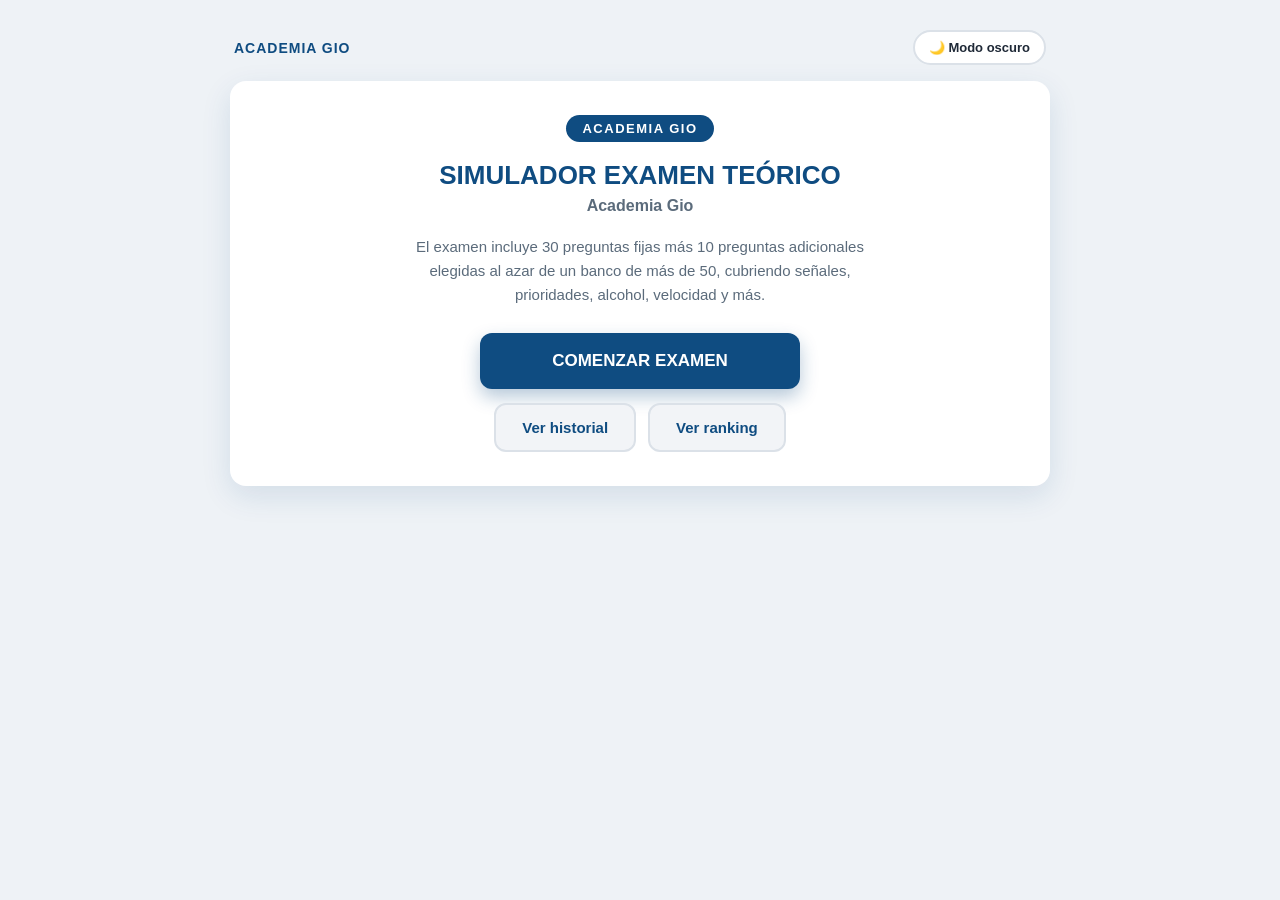
<file: simulacro.html>
<!DOCTYPE html>
<html lang="es">
<head>
<meta charset="UTF-8">
<meta name="viewport" content="width=device-width, initial-scale=1.0">
<title>Simulador Examen Teórico - Academia Gio</title>
<style>
  :root{
    --azul: #0F4C81;
    --azul-oscuro: #0a3a63;
    --fondo: #eef2f6;
    --tarjeta: #ffffff;
    --gris-claro: #f2f4f7;
    --gris-medio: #dbe1e8;
    --texto: #1f2937;
    --texto-suave: #5b6b7b;
    --verde: #1e9e5a;
    --verde-bg: #e6f8ee;
    --rojo: #d64545;
    --rojo-bg: #fdeaea;
    --sombra: 0 10px 30px rgba(15,76,129,0.12);
    --radio: 16px;
    --transicion: all .3s ease;
  }

  body.oscuro{
    --azul: #3a8bd8;
    --azul-oscuro: #2c6cad;
    --fondo: #0f1720;
    --tarjeta: #182430;
    --gris-claro: #212f3c;
    --gris-medio: #2c3e50;
    --texto: #eef2f6;
    --texto-suave: #a9b7c6;
    --verde: #34c77b;
    --verde-bg: #12301f;
    --rojo: #e9686b;
    --rojo-bg: #3a1a1c;
    --sombra: 0 10px 30px rgba(0,0,0,0.5);
  }

  *{ margin:0; padding:0; box-sizing:border-box; font-family:'Segoe UI', Roboto, Arial, sans-serif; }

  body{
    background: var(--fondo);
    color: var(--texto);
    min-height:100vh;
    display:flex;
    justify-content:center;
    padding: 20px;
    transition: background .3s ease, color .3s ease;
  }

  .app{ width:100%; max-width: 820px; margin-top: 10px; }

  .barra-superior{
    display:flex;
    justify-content:space-between;
    align-items:center;
    margin-bottom: 16px;
    padding: 0 4px;
  }
  .marca{
    font-weight: 800;
    color: var(--azul);
    font-size: 14px;
    letter-spacing: 1px;
  }
  .btn-tema{
    background: var(--tarjeta);
    border: 2px solid var(--gris-medio);
    color: var(--texto);
    border-radius: 30px;
    padding: 8px 14px;
    cursor:pointer;
    font-size: 13px;
    font-weight: 700;
    transition: var(--transicion);
  }
  .btn-tema:hover{ border-color: var(--azul); }

  .pantalla{ display:none; animation: fadeIn .4s ease; }
  .pantalla.activa{ display:block; }
  @keyframes fadeIn{ from{opacity:0; transform:translateY(10px);} to{opacity:1; transform:translateY(0);} }

  .tarjeta{
    background: var(--tarjeta);
    border-radius: var(--radio);
    box-shadow: var(--sombra);
    padding: 34px 30px;
    transition: var(--transicion);
    margin-bottom: 18px;
  }

  /* Inicio */
  .inicio{ text-align:center; }
  .logo-academia{
    display:inline-block;
    background: var(--azul);
    color: #fff;
    font-weight:700;
    font-size: 13px;
    letter-spacing: 1.5px;
    padding: 6px 16px;
    border-radius: 20px;
    margin-bottom: 18px;
  }
  .titulo-principal{ font-size: 26px; font-weight: 800; color: var(--azul); margin-bottom: 6px; }
  .subtitulo{ font-size: 16px; color: var(--texto-suave); margin-bottom: 20px; font-weight:600; }
  .descripcion{ font-size: 15px; color: var(--texto-suave); line-height: 1.6; max-width: 480px; margin: 0 auto 26px auto; }

  .btn{ border:none; cursor:pointer; font-weight:700; border-radius: 12px; transition: var(--transicion); font-size: 15px; }
  .btn-primario{ background: var(--azul); color: #fff; padding: 16px 34px; box-shadow: 0 8px 18px rgba(15,76,129,0.3); }
  .btn-primario:hover{ background: var(--azul-oscuro); transform: translateY(-2px); }
  .btn-primario:disabled{ opacity:.5; cursor:not-allowed; transform:none; }
  .btn-grande{ width: 100%; max-width: 320px; padding: 18px 30px; font-size: 17px; }
  .btn-secundario{ background: var(--gris-claro); color: var(--azul); padding: 14px 26px; border: 2px solid var(--gris-medio); }
  .btn-secundario:hover{ background: var(--gris-medio); }
  .fila-botones{ display:flex; flex-wrap:wrap; gap:12px; justify-content:center; margin-top: 6px; }

  /* Examen */
  .header-examen{ display:flex; justify-content:space-between; align-items:center; margin-bottom: 16px; flex-wrap: wrap; gap: 10px; }
  .contador-pregunta{ font-weight: 700; color: var(--azul); font-size: 15px; }
  .categoria-pregunta{ font-size: 12px; font-weight:700; color: var(--texto-suave); text-transform: uppercase; letter-spacing: .5px; }
  .cronometro{ background: var(--gris-claro); color: var(--azul); font-weight: 800; padding: 8px 16px; border-radius: 10px; font-size: 15px; min-width: 90px; text-align:center; }

  .barra-progreso-contenedor{ width:100%; height: 8px; background: var(--gris-medio); border-radius: 20px; overflow:hidden; margin-bottom: 24px; }
  .barra-progreso{ height:100%; width:0%; background: linear-gradient(90deg, var(--azul), #3a7bbf); border-radius: 20px; transition: width .4s ease; }

  .imagen-pregunta{
    width: 100%;
    max-width: 220px;
    height: 220px;
    margin: 0 auto 22px auto;
    border-radius: 14px;
    overflow: hidden;
    display:flex;
    align-items:center;
    justify-content:center;
    background: var(--gris-claro);
  }
  .imagen-pregunta img{ width:100%; height:100%; object-fit: contain; padding: 10px; }
  .imagen-no-disponible{
    width:100%; height:100%;
    display:flex; align-items:center; justify-content:center;
    color: var(--texto-suave); font-size: 13px; font-weight:700; text-align:center; padding: 10px;
  }

  .texto-pregunta{ font-size: 19px; font-weight: 700; color: var(--texto); margin-bottom: 22px; line-height: 1.5; }

  .opciones{ display:flex; flex-direction: column; gap: 12px; margin-bottom: 26px; }
  .opcion{
    display:flex; align-items:center; gap: 12px;
    background: var(--gris-claro); border: 2px solid var(--gris-medio);
    border-radius: 12px; padding: 14px 16px; cursor: pointer;
    transition: var(--transicion); font-size: 15px; font-weight: 500;
    color: var(--texto);
  }
  .opcion:hover{ border-color: var(--azul); transform: translateX(3px); }
  .opcion.seleccionada{ border-color: var(--azul); background: var(--verde-bg); box-shadow: 0 4px 10px rgba(15,76,129,0.15); }
  .opcion .letra{
    width: 28px; height: 28px; min-width: 28px; border-radius: 50%;
    background: var(--tarjeta); border: 2px solid var(--gris-medio);
    display:flex; align-items:center; justify-content:center;
    font-weight: 700; font-size: 13px; color: var(--azul);
  }
  .opcion.seleccionada .letra{ background: var(--azul); color: #fff; border-color: var(--azul); }

  .pie-examen{ display:flex; justify-content:space-between; gap: 10px; }

  /* Resultados */
  .resultado-encabezado{ text-align:center; margin-bottom: 26px; }
  .trofeo{ font-size: 60px; margin-bottom: 10px; }
  .resultado-estado{ font-size: 26px; font-weight: 800; padding: 10px 26px; border-radius: 14px; display:inline-block; margin-bottom: 10px; letter-spacing: 1px; }
  .resultado-estado.aprobado{ background: var(--verde-bg); color: var(--verde); }
  .resultado-estado.no-aprobado{ background: var(--rojo-bg); color: var(--rojo); }
  .mensaje-motivador{ color: var(--texto-suave); font-size: 14px; margin-top: 6px; }

  .grid-resultados{ display:grid; grid-template-columns: repeat(2, 1fr); gap: 14px; margin-bottom: 26px; }
  .stat-card{ background: var(--gris-claro); border-radius: 14px; padding: 18px; text-align:center; }
  .stat-valor{ font-size: 26px; font-weight: 800; color: var(--azul); }
  .stat-label{ font-size: 13px; color: var(--texto-suave); margin-top: 4px; font-weight:600; }
  .stat-card.correctas .stat-valor{ color: var(--verde); }
  .stat-card.incorrectas .stat-valor{ color: var(--rojo); }

  .titulo-seccion{ font-size: 19px; font-weight: 800; color: var(--azul); margin-bottom: 16px; text-align:center; }

  /* Categorías */
  .categoria-item{ margin-bottom: 12px; }
  .categoria-fila{ display:flex; justify-content:space-between; font-size: 13px; font-weight:600; margin-bottom: 4px; }
  .categoria-barra-fondo{ width:100%; height: 8px; background: var(--gris-medio); border-radius: 20px; overflow:hidden; }
  .categoria-barra{ height:100%; background: var(--azul); border-radius: 20px; transition: width .5s ease; }

  /* Revisión */
  .revision-item{ border: 2px solid var(--gris-medio); border-radius: 14px; padding: 18px; margin-bottom: 16px; background: var(--tarjeta); }
  .revision-item.correcta{ border-color: var(--verde); background: var(--verde-bg); }
  .revision-item.incorrecta{ border-color: var(--rojo); background: var(--rojo-bg); }
  .revision-numero{ font-size: 12px; font-weight:700; color: var(--texto-suave); margin-bottom: 6px; text-transform:uppercase; }
  .revision-pregunta{ font-weight: 700; margin-bottom: 10px; font-size: 15px; }
  .revision-imagen{ max-width: 140px; max-height: 140px; margin-bottom: 12px; border-radius: 10px; background: var(--gris-claro); }
  .revision-respuesta{ font-size: 14px; margin-bottom: 4px; }
  .revision-explicacion{ font-size: 13px; margin-top: 8px; color: var(--texto-suave); background: rgba(0,0,0,0.03); padding: 10px 12px; border-radius: 10px; }
  .badge-correcta{ color: var(--verde); font-weight: 700; }
  .badge-incorrecta{ color: var(--rojo); font-weight: 700; }

  #seccion-revision, #seccion-historial, #seccion-ranking{ display:none; }
  #seccion-revision.activa, #seccion-historial.activa, #seccion-ranking.activa{ display:block; animation: fadeIn .4s ease; }

  .historial-item, .ranking-item{
    display:flex; justify-content:space-between; align-items:center;
    background: var(--gris-claro); border-radius: 12px; padding: 12px 16px; margin-bottom: 10px; font-size: 14px;
  }
  .ranking-item .puesto{ font-weight:800; color: var(--azul); width: 30px; }
  .historial-item .fecha, .ranking-item .fecha{ color: var(--texto-suave); font-size: 12px; }

  .aviso-guardado{
    background: var(--verde-bg); color: var(--verde); font-weight:700; font-size: 13px;
    padding: 12px 16px; border-radius: 12px; margin-bottom: 18px; text-align:center;
  }

  #canvas-confetti{ position: fixed; top:0; left:0; width:100%; height:100%; pointer-events:none; z-index: 999; }

  @media (max-width: 600px){
    .tarjeta{ padding: 24px 16px; border-radius: 14px; }
    .titulo-principal{ font-size: 21px; }
    .texto-pregunta{ font-size: 17px; }
    .btn-grande{ max-width: 100%; }
  }
</style>
</head>
<body>

<canvas id="canvas-confetti"></canvas>

<div class="app">

  <div class="barra-superior">
    <span class="marca">ACADEMIA GIO</span>
    <button class="btn-tema" id="btn-tema">🌙 Modo oscuro</button>
  </div>

  <!-- ============ PANTALLA INICIO ============ -->
  <section id="pantalla-inicio" class="pantalla activa">
    <div class="tarjeta inicio">
      <span class="logo-academia">ACADEMIA GIO</span>
      <h1 class="titulo-principal">SIMULADOR EXAMEN TEÓRICO</h1>
      <p class="subtitulo">Academia Gio</p>
      <p class="descripcion">
        El examen incluye 30 preguntas fijas más 10 preguntas adicionales elegidas al azar
        de un banco de más de 50, cubriendo señales, prioridades, alcohol, velocidad y más.
      </p>
      <div id="aviso-guardado-contenedor"></div>
      <div class="fila-botones">
        <button class="btn btn-primario btn-grande" id="btn-comenzar">COMENZAR EXAMEN</button>
      </div>
      <div class="fila-botones" style="margin-top:14px;">
        <button class="btn btn-secundario" id="btn-ver-historial">Ver historial</button>
        <button class="btn btn-secundario" id="btn-ver-ranking">Ver ranking</button>
      </div>
    </div>

    <div class="tarjeta" id="seccion-historial">
      <h2 class="titulo-seccion">Últimos simulacros</h2>
      <div id="contenedor-historial"></div>
    </div>

    <div class="tarjeta" id="seccion-ranking">
      <h2 class="titulo-seccion">Ranking de puntajes</h2>
      <div id="contenedor-ranking"></div>
    </div>
  </section>

  <!-- ============ PANTALLA EXAMEN ============ -->
  <section id="pantalla-examen" class="pantalla">
    <div class="tarjeta">
      <div class="header-examen">
        <div>
          <div class="contador-pregunta" id="contador-pregunta">Pregunta 1 de 40</div>
          <div class="categoria-pregunta" id="categoria-pregunta">Categoría</div>
        </div>
        <span class="cronometro" id="cronometro">00:00</span>
      </div>

      <div class="barra-progreso-contenedor">
        <div class="barra-progreso" id="barra-progreso"></div>
      </div>

      <div class="imagen-pregunta" id="imagen-pregunta" style="display:none;"></div>

      <p class="texto-pregunta" id="texto-pregunta">Cargando pregunta...</p>

      <div class="opciones" id="contenedor-opciones"></div>

      <div class="pie-examen">
        <button class="btn btn-secundario" id="btn-anterior">ANTERIOR</button>
        <button class="btn btn-primario" id="btn-siguiente">SIGUIENTE</button>
      </div>
    </div>
  </section>

  <!-- ============ PANTALLA RESULTADOS ============ -->
  <section id="pantalla-resultados" class="pantalla">
    <div class="tarjeta">
      <div class="resultado-encabezado">
        <div class="trofeo" id="trofeo" style="display:none;">🏆</div>
        <div class="resultado-estado" id="resultado-estado">APROBADO</div>
        <div class="mensaje-motivador" id="mensaje-motivador"></div>
      </div>

      <div class="grid-resultados">
        <div class="stat-card correctas">
          <div class="stat-valor" id="stat-correctas">0</div>
          <div class="stat-label">Correctas</div>
        </div>
        <div class="stat-card incorrectas">
          <div class="stat-valor" id="stat-incorrectas">0</div>
          <div class="stat-label">Incorrectas</div>
        </div>
        <div class="stat-card">
          <div class="stat-valor" id="stat-porcentaje">0%</div>
          <div class="stat-label">Porcentaje</div>
        </div>
        <div class="stat-card">
          <div class="stat-valor" id="stat-tiempo">00:00</div>
          <div class="stat-label">Tiempo utilizado</div>
        </div>
      </div>

      <h2 class="titulo-seccion">Estadísticas por categoría</h2>
      <div id="contenedor-categorias" style="margin-bottom: 26px;"></div>

      <div class="fila-botones">
        <button class="btn btn-secundario" id="btn-revisar">REVISAR RESPUESTAS</button>
        <button class="btn btn-primario" id="btn-reintentar">REALIZAR OTRO SIMULACRO</button>
      </div>

      <div id="seccion-revision">
        <h2 class="titulo-seccion" style="margin-top:24px;">Revisión de Respuestas</h2>
        <div id="contenedor-revision"></div>
      </div>
    </div>
  </section>

</div>

<script>
/* =========================================================
   ESTRUCTURA DE CADA PREGUNTA (obligatoria para todas):
   {
     id: numero,
     tipo: "fija" | "aleatoria",
     categoria: "texto de la categoría",
     pregunta: "texto de la pregunta",
     imagen: "images/nombre.svg" o "" si no tiene,
     opciones: ["", "", "", ""],
     correcta: indice de la opcion correcta,
     explicacion: "por que esa opcion es la correcta"
   }
========================================================= */

/* =========================================================
   PREGUNTAS FIJAS (30) - SIEMPRE APARECEN, EN ESTE ORDEN,
   CON EL TEXTO Y LAS OPCIONES EXACTAS PROVISTAS.
   NO MODIFICAR TEXTO NI OPCIONES NI ORDEN.
========================================================= */
const preguntasFijas = [
  {
    id: 1, tipo: "fija", categoria: "Velocidad",
    pregunta: "La velocidad adecuada de circulación de un vehículo en caso de aglomeración de personas es:",
    imagen: "",
    opciones: ["15 km/h", "Paso de peatón", "25 km/h", "Ninguna de las anteriores"],
    correcta: 0,
    explicacion: "En zonas con aglomeración de personas la velocidad máxima permitida se reduce a 15 km/h para evitar accidentes."
  },
  {
    id: 2, tipo: "fija", categoria: "Luces",
    pregunta: "El color de las luces que proyectan hacia adelante los vehículos pueden ser:",
    imagen: "",
    opciones: ["Rojas o blancas", "Verdes o amarillas", "Amarillas o blancas", "Ninguna de las anteriores es correcta"],
    correcta: 2,
    explicacion: "Las luces delanteras reglamentarias deben ser blancas o amarillas; el rojo y el verde no están permitidos hacia adelante."
  },
  {
    id: 3, tipo: "fija", categoria: "Seguridad",
    pregunta: "Durante la carga de combustible se podrá mantener el motor encendido:",
    imagen: "",
    opciones: ["Verdadero", "Falso"],
    correcta: 1,
    explicacion: "El motor debe apagarse durante la carga de combustible por riesgo de incendio o explosión."
  },
  {
    id: 4, tipo: "fija", categoria: "Conceptos generales",
    pregunta: "La calle o calzada es el tramo de la vía pública destinado preferentemente a:",
    imagen: "",
    opciones: ["La circulación en cualquier vehículo", "Solamente la circulación de vehículos pesados", "La circulación de peatones", "Solamente la circulación de vehículos livianos"],
    correcta: 0,
    explicacion: "La calzada es la parte de la vía destinada a la circulación de vehículos en general, sin restringirse a un tipo específico."
  },
  {
    id: 5, tipo: "fija", categoria: "Prioridades de paso",
    pregunta: "Cruce peatonal es:",
    imagen: "",
    opciones: [
      "Parte de la calle habilitada para ser atravesada por peatones",
      "La senda de seguridad formada por la prolongación (imaginaria o demarcada) del eje de calzada",
      "Parte de la vereda donde se debe esperar hasta poder cruzar",
      "Los llamados \"lomos de burro\""
    ],
    correcta: 1,
    explicacion: "El cruce peatonal se define como la senda de seguridad formada por la prolongación, imaginaria o demarcada, del eje de la vereda o calzada."
  },
  {
    id: 6, tipo: "fija", categoria: "Luces",
    pregunta: "Ante estas circunstancias: lluvia, atardecer, niebla, humo. ¿Con qué luces deberá circular?",
    imagen: "",
    opciones: ["Luces de posición", "Luces de corto alcance", "Luces de largo alcance", "Luz de marcha atrás"],
    correcta: 1,
    explicacion: "En condiciones de baja visibilidad se deben usar las luces bajas (de corto alcance), ya que las altas encandilan y reducen la visibilidad propia y ajena."
  },
  {
    id: 7, tipo: "fija", categoria: "Seguridad",
    pregunta: "Al reventar un neumático se debe tomar fuertemente el volante y frenar tan suavemente como le sea posible:",
    imagen: "",
    opciones: ["Verdadero", "Falso"],
    correcta: 0,
    explicacion: "Sostener firmemente el volante y frenar de forma progresiva evita que el vehículo se desvíe bruscamente tras el reventón."
  },
  {
    id: 8, tipo: "fija", categoria: "Velocidad",
    pregunta: "En carretera se debe aminorar la marcha en:",
    imagen: "",
    opciones: ["Zona urbana y caseríos", "Curvas y cruces", "Paso de nivel y puentes", "Todas las anteriores son correctas"],
    correcta: 3,
    explicacion: "Todas esas situaciones representan zonas de mayor riesgo donde corresponde reducir la velocidad."
  },
  {
    id: 9, tipo: "fija", categoria: "Seguridad",
    pregunta: "Usted puede usar la bocina de su vehículo para:",
    imagen: "",
    opciones: ["Apurar al que va adelante", "Prevenir un accidente en caso de extrema necesidad", "Avisar que va a estacionar", "Siempre, salvo cuando pasa frente a un hospital"],
    correcta: 1,
    explicacion: "La bocina solo debe usarse como recurso excepcional para prevenir un accidente, no para presionar a otros conductores."
  },
  {
    id: 10, tipo: "fija", categoria: "Prioridades de paso",
    pregunta: "Derecho preferente de paso es:",
    imagen: "",
    opciones: [
      "La facultad de un peatón o un conductor de un vehículo para proseguir su marcha",
      "La facultad de un vehículo para no detener la marcha al ingresar a una calle preferencial",
      "La facultad del conductor de un vehículo para cambiar de dirección careciendo de preferencia",
      "Ninguna de las anteriores es correcta"
    ],
    correcta: 0,
    explicacion: "El derecho preferente de paso es la facultad de proseguir la marcha con prioridad sobre otros usuarios de la vía."
  },
  {
    id: 11, tipo: "fija", categoria: "Cinturón",
    pregunta: "¿Para quién es obligatorio el uso del cinturón de seguridad?",
    imagen: "",
    opciones: ["Solo para los ocupantes del asiento trasero del vehículo", "Solo para los ocupantes de los asientos delanteros del vehículo", "Para todos los ocupantes del coche", "Ninguna de las anteriores es correcta"],
    correcta: 2,
    explicacion: "El uso del cinturón de seguridad es obligatorio para todos los ocupantes del vehículo, sin importar el asiento."
  },
  {
    id: 12, tipo: "fija", categoria: "Prioridades de paso",
    pregunta: "En un cruce no regulado, ¿qué vehículo tiene el derecho preferente de paso?",
    imagen: "",
    opciones: ["El que llega primero al cruce", "El que aparece por la derecha", "El que aparece por la izquierda", "El que llega último al cruce"],
    correcta: 1,
    explicacion: "En un cruce no regulado, la prioridad la tiene el vehículo que aparece por la derecha."
  },
  {
    id: 13, tipo: "fija", categoria: "Luces",
    pregunta: "Durante la noche en áreas urbanas los vehículos deben circular con todas las luces reglamentarias encendidas:",
    imagen: "",
    opciones: ["Verdadero", "Falso"],
    correcta: 0,
    explicacion: "De noche es obligatorio circular con las luces reglamentarias encendidas (posición y bajas), incluso en áreas urbanas iluminadas."
  },
  {
    id: 14, tipo: "fija", categoria: "Adelantamientos",
    pregunta: "Antes de empezar a pasar el vehículo que circula delante de usted deberá:",
    imagen: "",
    opciones: ["Mirar por el espejo retrovisor y encender el señalero", "Tocar bocina", "Hacer cambio de luces", "Colocarse en la senda derecha y encender el señalero"],
    correcta: 0,
    explicacion: "Antes de adelantar corresponde verificar por el espejo retrovisor que la maniobra es segura y anunciarla con el señalero."
  },
  {
    id: 15, tipo: "fija", categoria: "Seguridad",
    pregunta: "Si tiene que retroceder y por una pendiente su vehículo se va solo hacia atrás, no es necesario poner la reversa:",
    imagen: "",
    opciones: ["Verdadero", "Falso"],
    correcta: 1,
    explicacion: "Siempre que el vehículo se desplace hacia atrás debe utilizarse la marcha atrás, independientemente de la pendiente."
  },
  {
    id: 16, tipo: "fija", categoria: "Estacionamiento",
    pregunta: "¿Qué debe hacer un conductor al estacionar un vehículo motorizado?",
    imagen: "",
    opciones: ["Detener el motor del vehículo", "Dejar el coche en primera", "Aplicar freno de mano", "Poner las ruedas en ángulo con el cordón", "Respuestas A y C son correctas"],
    correcta: 4,
    explicacion: "Al estacionar corresponde detener el motor y aplicar el freno de mano para garantizar que el vehículo quede inmóvil."
  },
  {
    id: 17, tipo: "fija", categoria: "Seguridad",
    pregunta: "En pavimento mojado se debe circular con el vehículo en punto muerto:",
    imagen: "",
    opciones: ["Verdadero", "Falso"],
    correcta: 1,
    explicacion: "Nunca se debe circular en punto muerto, y menos aún en pavimento mojado, ya que se pierde el control y el frenado motor."
  },
  {
    id: 18, tipo: "fija", categoria: "Seguridad",
    pregunta: "Para señalizar con el brazo la disminución de velocidad o detención del vehículo se deberá colocar el mismo:",
    imagen: "",
    opciones: ["Extendido horizontalmente", "En ángulo recto hacia arriba", "Extendido hacia abajo", "Ninguna de las anteriores es correcta"],
    correcta: 2,
    explicacion: "La señal manual de disminución de velocidad o detención se realiza con el brazo extendido hacia abajo."
  },
  {
    id: 19, tipo: "fija", categoria: "Seguridad",
    pregunta: "El tiempo de reacción del conductor se ve afectado por:",
    imagen: "",
    opciones: ["El estado de la ruta", "La velocidad a la cual conduce", "El cansancio", "Los defectos mecánicos del vehículo"],
    correcta: 2,
    explicacion: "El tiempo de reacción es una condición del conductor y se ve directamente afectado por el cansancio, no por factores externos al conductor."
  },
  {
    id: 20, tipo: "fija", categoria: "Seguridad",
    pregunta: "La visión se reduce:",
    imagen: "",
    opciones: ["En las horas de la noche", "Con el encandilamiento", "Cuando mayor velocidad se desarrolla", "Todas las anteriores son correctas"],
    correcta: 3,
    explicacion: "Todos esos factores reducen el campo y la calidad de la visión del conductor."
  },
  {
    id: 21, tipo: "fija", categoria: "Adelantamientos",
    pregunta: "¿Qué debe hacer usted cuando otro vehículo lo está adelantando?",
    imagen: "",
    opciones: ["Mantener la velocidad o disminuirla", "Encender las luces", "Frenar bruscamente", "Aumentar la velocidad"],
    correcta: 0,
    explicacion: "Cuando lo adelantan corresponde mantener o reducir la velocidad para facilitar la maniobra del otro vehículo con seguridad."
  },
  {
    id: 22, tipo: "fija", categoria: "Seguridad",
    pregunta: "Si usted está mentalmente incapacitado para conducir, le pueden negar la libreta:",
    imagen: "",
    opciones: ["Verdadero", "Falso"],
    correcta: 0,
    explicacion: "La aptitud psicofísica es requisito para obtener y mantener la libreta de conducir; si no se cumple, puede negarse."
  },
  {
    id: 23, tipo: "fija", categoria: "Cinturón",
    pregunta: "En caso de incendio o inmersión, el cinturón de seguridad disminuye el riesgo de muerte:",
    imagen: "",
    opciones: ["Verdadero", "Falso"],
    correcta: 1,
    explicacion: "En situaciones de incendio o inmersión el cinturón puede dificultar una salida rápida del vehículo si no se libera a tiempo."
  },
  {
    id: 24, tipo: "fija", categoria: "Seguridad",
    pregunta: "En caso de quedarse sin frenos, cuando el pedal ofrece algo de resistencia, lo correcto es:",
    imagen: "",
    opciones: ["Apretar el pedal a fondo", "Bombear para recuperar presión en el sistema", "Apretar el pedal suavemente", "Todas son correctas", "La A y B son correctas"],
    correcta: 1,
    explicacion: "Bombear el pedal permite recuperar presión en el circuito hidráulico y recuperar parcialmente la capacidad de frenado."
  },
  {
    id: 25, tipo: "fija", categoria: "Prioridades de paso",
    pregunta: "Cuando se cambia de dirección y gira a la derecha, usted debe:",
    imagen: "",
    opciones: ["Ceder el paso a quien viene por la izquierda", "Ceder el paso a los peatones", "Todas son correctas", "Ceder el paso a quien viene por la izquierda", "A y B son correctas"],
    correcta: 4,
    explicacion: "Al girar debe cederse el paso tanto a los peatones que cruzan como a los vehículos con prioridad, combinando ambas respuestas."
  },
  {
    id: 26, tipo: "fija", categoria: "Alcohol",
    pregunta: "Para reducir los efectos del alcohol en la sangre, al momento de asumir la conducción de cualquier vehículo debemos:",
    imagen: "",
    opciones: ["Beber café", "Consumir chocolate", "Tomar un baño frío, previo a conducir", "Ninguna es correcta. No debemos conducir bajo los efectos del alcohol"],
    correcta: 3,
    explicacion: "No existe ningún método rápido para eliminar el alcohol de la sangre; lo correcto es no conducir bajo sus efectos."
  },
  {
    id: 27, tipo: "fija", categoria: "Prioridades de paso",
    pregunta: "Al llegar a un cruce con su vehículo teniendo luz verde al frente y una ambulancia haciendo uso de la sirena y luces intermitentes aparece por la izquierda pidiendo paso, intentando cruzar con luz roja al frente, ¿qué debe hacer usted?",
    imagen: "",
    opciones: [
      "No cruzar y dar preferencia de paso a la ambulancia",
      "Detenerse y comenzar a tocar bocina encendiendo todas las luces del vehículo para hacerse eco de la emergencia y avisar a los demás usuarios",
      "Proseguir la marcha porque usted tiene luz verde al frente y la ambulancia está en infracción al cruzar con luz roja"
    ],
    correcta: 0,
    explicacion: "Los vehículos de emergencia con sirena y luces activadas tienen prioridad absoluta sobre cualquier otra señal de tránsito."
  },
  {
    id: 28, tipo: "fija", categoria: "Señales preventivas",
    pregunta: "¿Qué le indica a usted esta señal?",
    imagen: "images/curva-derecha.jpg",
    opciones: ["Próximamente curva a la derecha", "Ninguna es correcta", "Próximamente curva a la izquierda", "Próximamente aparecerá tránsito sobre la izquierda"],
    correcta: 0,
    explicacion: "Esta señal preventiva triangular con la curva dibujada hacia la derecha anticipa una curva pronunciada en ese sentido."
  },
  {
    id: 29, tipo: "fija", categoria: "Seguridad",
    pregunta: "¿Dónde puede usted realizar un cambio de frente en la misma calzada por la que circula?",
    imagen: "",
    opciones: [
      "En las proximidades de puentes",
      "Ninguna de las opciones es correcta",
      "En las proximidades de curvas",
      "En repechos y cruces ferroviarios",
      "En las proximidades de pasos a nivel",
      "En las proximidades de túneles",
      "Todas son válidas"
    ],
    correcta: 1,
    explicacion: "Todas las ubicaciones listadas están prohibidas para realizar un cambio de frente por la falta de visibilidad y el riesgo que implican."
  },
  {
    id: 30, tipo: "fija", categoria: "Estacionamiento",
    pregunta: "Está terminantemente prohibido estacionar:",
    imagen: "",
    opciones: [
      "En la mitad de la cuadra",
      "En la acera derecha de las calles de doble sentido",
      "En la puerta de una escuela",
      "A menos de 10 metros de una señal de \"PARE\" o \"CEDA EL PASO\"",
      "En los canteros centrales",
      "En ángulo con el cordón",
      "Las respuestas D, E y F son correctas"
    ],
    correcta: 6,
    explicacion: "Está prohibido estacionar cerca de señales de PARE o CEDA EL PASO, en canteros centrales y en ángulo con el cordón."
  }
];

/* =========================================================
   PREGUNTAS ALEATORIAS (mínimo 50)
   De aquí se eligen 10 al azar, sin repetir, en cada examen.
   Se agregan siempre DESPUÉS de las 30 fijas (no se mezclan
   entre sí las fijas con las aleatorias).
========================================================= */
const preguntasAleatorias = [
  {
    id: 101, tipo: "aleatoria", categoria: "Señales reglamentarias",
    pregunta: "¿Qué indica esta señal?",
    imagen: "images/pare.jpg",
    opciones: ["Detención total y obligatoria antes de continuar", "Reducir la velocidad", "Ceder el paso sin detenerse", "Prohibido girar"],
    correcta: 0,
    explicacion: "La señal PARE exige una detención total del vehículo antes de reanudar la marcha, verificando que no haya riesgo."
  },
  {
    id: 102, tipo: "aleatoria", categoria: "Señales reglamentarias",
    pregunta: "¿Qué indica esta señal triangular invertida?",
    imagen: "images/ceda-el-paso.webp",
    opciones: ["Ceder el paso a quien corresponda sin detenerse obligatoriamente", "Detención obligatoria siempre", "Prohibido el paso de camiones", "Fin de la vía preferencial"],
    correcta: 0,
    explicacion: "La señal de CEDA EL PASO obliga a disminuir la velocidad y ceder prioridad, deteniéndose solo si es necesario para evitar un accidente."
  },
  {
    id: 103, tipo: "aleatoria", categoria: "Señales reglamentarias",
    pregunta: "¿Qué significa esta señal circular azul con una línea roja diagonal?",
    imagen: "images/no-estacionar.jpg",
    opciones: ["Prohibido estacionar", "Estacionamiento exclusivo para taxis", "Prohibido circular", "Zona de carga y descarga"],
    correcta: 0,
    explicacion: "Esta señal circular indica la prohibición de estacionar vehículos en ese tramo de la vía."
  },
  {
    id: 104, tipo: "aleatoria", categoria: "Señales reglamentarias",
    pregunta: "¿Qué indica una señal circular azul con una flecha blanca hacia arriba?",
    imagen: "images/doble-mano.jpg",
    opciones: ["Sentido obligatorio de circulación", "Zona de doble mano prohibida", "Fin de la autopista", "Prioridad para peatones"],
    correcta: 0,
    explicacion: "Las señales circulares azules con flechas indican el sentido obligatorio en el que se debe circular."
  },
  {
    id: 105, tipo: "aleatoria", categoria: "Señales preventivas",
    pregunta: "¿Qué anticipa esta señal triangular?",
    imagen: "images/curva-peligrosa-izquierda.jpg",
    opciones: ["Una curva peligrosa hacia la izquierda", "Una curva peligrosa hacia la derecha", "Un cruce de peatones", "Un camino sin salida"],
    correcta: 0,
    explicacion: "Esta señal preventiva anticipa que el camino presenta una curva pronunciada hacia la izquierda."
  },
  {
    id: 106, tipo: "aleatoria", categoria: "Señales preventivas",
    pregunta: "¿Qué anticipa esta señal triangular con la figura de una persona caminando?",
    imagen: "images/cruce-peatonal.jpg",
    opciones: ["Proximidad de un cruce de peatones", "Zona escolar exclusivamente", "Prohibido el paso de peatones", "Comienzo de una senda ciclista"],
    correcta: 0,
    explicacion: "Esta señal preventiva anticipa que más adelante hay un cruce habilitado para peatones."
  },
  {
    id: 107, tipo: "aleatoria", categoria: "Señales preventivas",
    pregunta: "La señal preventiva que anticipa un cruce de vías férreas es de forma:",
    imagen: "",
    opciones: ["Triangular con una cruz o símbolo de tren", "Circular con fondo rojo", "Rectangular verde", "Octogonal roja"],
    correcta: 0,
    explicacion: "Las señales preventivas de cruce ferroviario son triangulares y anticipan la proximidad de las vías."
  },
  {
    id: 108, tipo: "aleatoria", categoria: "Señales preventivas",
    pregunta: "Ante una señal preventiva de \"camino resbaladizo\", el conductor debe:",
    imagen: "",
    opciones: ["Reducir la velocidad y extremar precauciones", "Acelerar para cruzar rápido el tramo", "Ignorarla si no llueve", "Encender las luces altas"],
    correcta: 0,
    explicacion: "Ante un camino resbaladizo corresponde reducir la velocidad y aumentar la distancia de frenado prevista."
  },
  {
    id: 109, tipo: "aleatoria", categoria: "Señales informativas",
    pregunta: "¿Qué indica esta señal rectangular verde con una cruz blanca?",
    imagen: "images/hospital.jpg",
    opciones: ["Proximidad de un hospital o centro de salud", "Zona de estacionamiento gratuito", "Prohibido el paso de ambulancias", "Fin de la ruta nacional"],
    correcta: 0,
    explicacion: "Las señales informativas de servicios indican, entre otros, la proximidad de hospitales o centros de salud."
  },
  {
    id: 110, tipo: "aleatoria", categoria: "Señales informativas",
    pregunta: "Las señales informativas se caracterizan por:",
    imagen: "",
    opciones: ["Guiar al conductor sobre rutas, servicios y lugares de interés", "Imponer una prohibición obligatoria", "Advertir sobre un peligro inmediato", "Indicar siempre un límite de velocidad"],
    correcta: 0,
    explicacion: "Las señales informativas orientan al conductor sobre destinos, servicios y lugares de interés, sin imponer una prohibición."
  },
  {
    id: 111, tipo: "aleatoria", categoria: "Señales informativas",
    pregunta: "Una señal informativa con la letra \"E\" dentro de un rectángulo indica:",
    imagen: "",
    opciones: ["Zona de estacionamiento permitido", "Escuela cercana", "Estación de servicio", "Salida de emergencia"],
    correcta: 0,
    explicacion: "La letra E dentro de un rectángulo informativo suele indicar una zona habilitada para estacionar."
  },
  {
    id: 112, tipo: "aleatoria", categoria: "Señales informativas",
    pregunta: "¿Qué tipo de señal es la que indica un teléfono de emergencia en la ruta?",
    imagen: "",
    opciones: ["Informativa", "Reglamentaria", "Preventiva", "Ninguna es correcta"],
    correcta: 0,
    explicacion: "Las señales de servicios como teléfonos de emergencia son de carácter informativo."
  },
  {
    id: 113, tipo: "aleatoria", categoria: "Prioridades de paso",
    pregunta: "En una rotonda, ¿quién tiene generalmente la prioridad de paso?",
    imagen: "",
    opciones: ["El vehículo que ya circula dentro de la rotonda", "El vehículo que ingresa por la derecha", "El vehículo más grande", "El vehículo que llega primero al ingreso"],
    correcta: 0,
    explicacion: "Como regla general, el vehículo que ya se encuentra circulando dentro de la rotonda tiene prioridad sobre el que ingresa."
  },
  {
    id: 114, tipo: "aleatoria", categoria: "Prioridades de paso",
    pregunta: "Si el semáforo está en amarillo intermitente, el conductor debe:",
    imagen: "",
    opciones: ["Avanzar con precaución respetando las prioridades del cruce", "Detenerse siempre en forma obligatoria", "Acelerar para cruzar antes de que cambie", "Ignorar la señal si no hay otros vehículos"],
    correcta: 0,
    explicacion: "El amarillo intermitente indica precaución: se puede avanzar pero respetando las reglas de prioridad del cruce."
  },
  {
    id: 115, tipo: "aleatoria", categoria: "Prioridades de paso",
    pregunta: "Un peatón cruzando por una senda sin semáforo tiene:",
    imagen: "",
    opciones: ["Prioridad de paso sobre los vehículos", "Prioridad solo si es menor de edad", "Nunca tiene prioridad frente a un vehículo", "Prioridad solo de noche"],
    correcta: 0,
    explicacion: "El peatón que cruza por la senda peatonal tiene prioridad de paso frente a los vehículos."
  },
  {
    id: 116, tipo: "aleatoria", categoria: "Prioridades de paso",
    pregunta: "Ante un vehículo de emergencia con sirena y luces activadas, los demás conductores deben:",
    imagen: "",
    opciones: ["Ceder el paso y facilitar su circulación", "Mantener su velocidad normal", "Detenerse en el acto sin importar el lugar", "Adelantarlo para despejar la vía"],
    correcta: 0,
    explicacion: "Los conductores deben ceder el paso y facilitar la circulación de vehículos de emergencia con sirena y luces activadas."
  },
  {
    id: 117, tipo: "aleatoria", categoria: "Semáforos",
    pregunta: "La luz amarilla fija en un semáforo indica:",
    imagen: "",
    opciones: ["Precaución, prepararse para detenerse", "Vía libre para acelerar", "Detención total inmediata", "Cambio de sentido habilitado"],
    correcta: 0,
    explicacion: "La luz amarilla fija anuncia el cambio a rojo y advierte al conductor que debe prepararse para detenerse."
  },
  {
    id: 118, tipo: "aleatoria", categoria: "Semáforos",
    pregunta: "Una luz roja intermitente en un semáforo equivale a:",
    imagen: "",
    opciones: ["Una señal de PARE", "Una señal de CEDA EL PASO", "Vía libre", "Prohibido circular en esa calle todo el día"],
    correcta: 0,
    explicacion: "La luz roja intermitente equivale a una señal de PARE: el conductor debe detenerse totalmente antes de continuar."
  },
  {
    id: 119, tipo: "aleatoria", categoria: "Semáforos",
    pregunta: "Una flecha verde en el semáforo indica:",
    imagen: "",
    opciones: ["Se permite avanzar únicamente en el sentido de la flecha", "Se permite avanzar en cualquier dirección", "Se debe detener el vehículo", "Solo pueden avanzar los peatones"],
    correcta: 0,
    explicacion: "La flecha verde habilita el avance exclusivamente en la dirección que la flecha indica."
  },
  {
    id: 120, tipo: "aleatoria", categoria: "Semáforos",
    pregunta: "Si el semáforo está apagado por un corte de energía, el cruce se debe tratar como:",
    imagen: "",
    opciones: ["Un cruce no regulado, respetando la prioridad de derecha", "Una vía totalmente libre sin restricciones", "Un cruce prohibido para todos", "Una zona de detención total obligatoria para todos"],
    correcta: 0,
    explicacion: "Cuando el semáforo no funciona, el cruce se trata como no regulado y rige la prioridad del vehículo que aparece por la derecha."
  },
  {
    id: 121, tipo: "aleatoria", categoria: "Alcohol",
    pregunta: "El límite de alcoholemia permitido para conducir es, en la mayoría de los casos:",
    imagen: "",
    opciones: ["Muy bajo o nulo, según la normativa vigente", "Ilimitado si se conduce con precaución", "Solo se controla en rutas nacionales", "No existe ningún límite legal"],
    correcta: 0,
    explicacion: "La normativa de tránsito establece límites muy bajos o nulos de alcoholemia para poder conducir legalmente."
  },
  {
    id: 122, tipo: "aleatoria", categoria: "Alcohol",
    pregunta: "Conducir bajo los efectos del alcohol principalmente:",
    imagen: "",
    opciones: ["Reduce los reflejos y la capacidad de reacción", "Mejora la concentración del conductor", "No afecta la percepción de la velocidad", "Solo afecta a conductores nuevos"],
    correcta: 0,
    explicacion: "El alcohol reduce los reflejos, la coordinación y la capacidad de reacción ante imprevistos."
  },
  {
    id: 123, tipo: "aleatoria", categoria: "Alcohol",
    pregunta: "El alcohol se elimina del organismo:",
    imagen: "",
    opciones: ["De forma gradual con el paso del tiempo, no con remedios caseros", "Instantáneamente al tomar café", "Con una ducha fría", "Al masticar chicle"],
    correcta: 0,
    explicacion: "El organismo elimina el alcohol de forma gradual; no existen métodos caseros que aceleren ese proceso."
  },
  {
    id: 124, tipo: "aleatoria", categoria: "Alcohol",
    pregunta: "El alcohol afecta el tiempo de reacción del conductor porque:",
    imagen: "",
    opciones: ["Actúa como depresor del sistema nervioso central", "Mejora la visión nocturna", "Aumenta la atención sobre el entorno", "No tiene relación con el sistema nervioso"],
    correcta: 0,
    explicacion: "El alcohol es un depresor del sistema nervioso central, lo que enlentece la respuesta del conductor ante estímulos."
  },
  {
    id: 125, tipo: "aleatoria", categoria: "THC",
    pregunta: "Conducir bajo los efectos del THC (marihuana):",
    imagen: "",
    opciones: ["Está prohibido y afecta la atención y los reflejos", "Está permitido si se conduce despacio", "Solo está prohibido de noche", "Mejora la concentración al volante"],
    correcta: 0,
    explicacion: "Conducir bajo los efectos del THC está prohibido, ya que afecta la atención, los reflejos y la percepción del riesgo."
  },
  {
    id: 126, tipo: "aleatoria", categoria: "THC",
    pregunta: "Combinar alcohol y THC antes de conducir:",
    imagen: "",
    opciones: ["Potencia los efectos negativos sobre la conducción", "Anula los efectos de ambas sustancias", "Es seguro si se espera una hora", "No afecta el tiempo de reacción"],
    correcta: 0,
    explicacion: "La combinación de alcohol y THC potencia sus efectos negativos sobre los reflejos y la atención del conductor."
  },
  {
    id: 127, tipo: "aleatoria", categoria: "THC",
    pregunta: "El THC puede permanecer detectable en el organismo:",
    imagen: "",
    opciones: ["Durante varias horas o incluso días, según el consumo", "Solo durante 10 minutos", "Nunca es detectable en controles", "Únicamente si se fuma en el vehículo"],
    correcta: 0,
    explicacion: "El THC puede permanecer detectable en el organismo por un período prolongado, que varía según la frecuencia de consumo."
  },
  {
    id: 128, tipo: "aleatoria", categoria: "Adelantamientos",
    pregunta: "Está prohibido adelantar a otro vehículo:",
    imagen: "",
    opciones: ["En curvas con visibilidad reducida", "En cualquier recta despejada", "En autopistas con más de un carril", "Cuando el otro vehículo circula muy lento"],
    correcta: 0,
    explicacion: "Adelantar en curvas con visibilidad reducida es peligroso y está prohibido por la falta de visión sobre el tránsito que viene en sentido contrario."
  },
  {
    id: 129, tipo: "aleatoria", categoria: "Adelantamientos",
    pregunta: "¿Está permitido adelantar en la zona de un cruce peatonal señalizado?",
    imagen: "",
    opciones: ["No, está prohibido por el riesgo para los peatones", "Sí, siempre que se toque bocina", "Sí, si no hay peatones a la vista", "Solo está permitido de noche"],
    correcta: 0,
    explicacion: "Adelantar cerca de un cruce peatonal está prohibido porque compromete la seguridad de los peatones que puedan cruzar."
  },
  {
    id: 130, tipo: "aleatoria", categoria: "Adelantamientos",
    pregunta: "Una línea continua en el centro de la calzada indica que:",
    imagen: "",
    opciones: ["Está prohibido adelantar", "Se permite adelantar con precaución", "Solo pueden adelantar las motos", "Indica el fin de la ruta"],
    correcta: 0,
    explicacion: "La línea continua en el centro de la calzada prohíbe realizar maniobras de adelantamiento en ese tramo."
  },
  {
    id: 131, tipo: "aleatoria", categoria: "Adelantamientos",
    pregunta: "Adelantar utilizando la banquina o el arcén:",
    imagen: "",
    opciones: ["Está prohibido por el riesgo que implica", "Está permitido si hay espacio suficiente", "Es obligatorio en rutas con mucho tránsito", "Solo lo pueden hacer los camiones"],
    correcta: 0,
    explicacion: "Adelantar por la banquina está prohibido, ya que esa zona no está preparada para la circulación normal de vehículos."
  },
  {
    id: 132, tipo: "aleatoria", categoria: "Estacionamiento",
    pregunta: "La distancia mínima para estacionar respecto de una esquina es, generalmente:",
    imagen: "",
    opciones: ["Unos 5 metros antes de la esquina", "Pegado a la esquina", "50 metros antes de la esquina", "No existe una distancia mínima"],
    correcta: 0,
    explicacion: "Se debe respetar una distancia mínima aproximada de 5 metros antes de la esquina para no afectar la visibilidad en el cruce."
  },
  {
    id: 133, tipo: "aleatoria", categoria: "Estacionamiento",
    pregunta: "¿Se puede estacionar sobre una rampa para personas con discapacidad?",
    imagen: "",
    opciones: ["No, está terminantemente prohibido", "Sí, por unos minutos", "Sí, si no hay otro lugar disponible", "Solo de noche"],
    correcta: 0,
    explicacion: "Estacionar sobre una rampa para personas con discapacidad está prohibido, ya que impide su uso a quienes la necesitan."
  },
  {
    id: 134, tipo: "aleatoria", categoria: "Estacionamiento",
    pregunta: "Estacionar frente a la entrada de un garaje ajeno:",
    imagen: "",
    opciones: ["Está prohibido porque obstruye la salida", "Está permitido si es por poco tiempo", "Solo está prohibido de noche", "Está permitido los fines de semana"],
    correcta: 0,
    explicacion: "Estacionar frente a un garaje ajeno está prohibido porque impide la libre entrada y salida de vehículos."
  },
  {
    id: 135, tipo: "aleatoria", categoria: "Estacionamiento",
    pregunta: "Estacionar en doble fila:",
    imagen: "",
    opciones: ["Está prohibido porque obstruye la circulación", "Está permitido por unos minutos siempre", "Es obligatorio en zonas congestionadas", "Solo lo pueden hacer los taxis"],
    correcta: 0,
    explicacion: "Estacionar en doble fila está prohibido porque entorpece la circulación normal del tránsito."
  },
  {
    id: 136, tipo: "aleatoria", categoria: "Luces",
    pregunta: "El uso de luces altas dentro de zonas urbanas iluminadas:",
    imagen: "",
    opciones: ["Debe evitarse para no encandilar a otros conductores", "Es obligatorio siempre", "Mejora la visibilidad sin ningún inconveniente", "Solo se puede usar de día"],
    correcta: 0,
    explicacion: "En zonas urbanas iluminadas debe evitarse el uso de luces altas para no encandilar a otros conductores y peatones."
  },
  {
    id: 137, tipo: "aleatoria", categoria: "Luces",
    pregunta: "Las luces de giro deben encenderse:",
    imagen: "",
    opciones: ["Con anticipación suficiente antes de girar o cambiar de carril", "Justo en el instante de girar", "Solo si hay otros vehículos cerca", "Únicamente de noche"],
    correcta: 0,
    explicacion: "El señalero debe activarse con anticipación suficiente para que los demás conductores puedan prever la maniobra."
  },
  {
    id: 138, tipo: "aleatoria", categoria: "Luces",
    pregunta: "Las luces de emergencia (balizas) deben utilizarse:",
    imagen: "",
    opciones: ["Ante una detención de emergencia o peligro real en la vía", "Todo el tiempo mientras se circula", "Solo cuando llueve", "Al estacionar en cualquier lugar"],
    correcta: 0,
    explicacion: "Las balizas se reservan para situaciones de emergencia real o detenciones que representan un peligro para los demás conductores."
  },
  {
    id: 139, tipo: "aleatoria", categoria: "Luces",
    pregunta: "El color reglamentario de las luces traseras de un vehículo es:",
    imagen: "",
    opciones: ["Rojo", "Blanco", "Amarillo", "Azul"],
    correcta: 0,
    explicacion: "Las luces traseras de posición y freno deben ser de color rojo según la normativa de tránsito."
  },
  {
    id: 140, tipo: "aleatoria", categoria: "Cinturón",
    pregunta: "Los niños pequeños deben viajar en el vehículo utilizando:",
    imagen: "",
    opciones: ["Un sistema de retención infantil adecuado a su edad y talla", "El cinturón de seguridad del adulto siempre", "En brazos de un adulto", "Sin ningún sistema de sujeción si el viaje es corto"],
    correcta: 0,
    explicacion: "Los niños deben viajar en sistemas de retención infantil homologados y adecuados a su edad, peso y talla."
  },
  {
    id: 141, tipo: "aleatoria", categoria: "Cinturón",
    pregunta: "Una persona embarazada, al viajar en un vehículo:",
    imagen: "",
    opciones: ["Debe usar el cinturón de seguridad correctamente colocado", "No debe usar el cinturón bajo ninguna circunstancia", "Solo debe usar el cinturón en rutas", "Puede prescindir del cinturón en la ciudad"],
    correcta: 0,
    explicacion: "Las personas embarazadas deben usar el cinturón de seguridad, colocándolo correctamente para no comprimir el abdomen."
  },
  {
    id: 142, tipo: "aleatoria", categoria: "Cinturón",
    pregunta: "El uso del cinturón de seguridad puede eximirse:",
    imagen: "",
    opciones: ["Solo por una razón médica debidamente certificada", "Si el viaje es de menos de 5 minutos", "Si se circula a baja velocidad", "Nunca puede eximirse bajo ningún motivo"],
    correcta: 0,
    explicacion: "La exención del uso del cinturón solo procede ante una certificación médica que así lo justifique."
  },
  {
    id: 143, tipo: "aleatoria", categoria: "Niños",
    pregunta: "La edad mínima recomendada para que un niño viaje en el asiento delantero es, en general:",
    imagen: "",
    opciones: ["Una edad determinada por la normativa vigente, siempre con sistema de retención adecuado", "No existe ninguna restricción de edad", "Cualquier edad si el adulto lo sostiene con el brazo", "Solo pueden viajar adelante los mayores de 18 años sin excepción"],
    correcta: 0,
    explicacion: "Las normativas de tránsito establecen una edad mínima para viajar adelante, siempre utilizando el sistema de retención correspondiente."
  },
  {
    id: 144, tipo: "aleatoria", categoria: "Niños",
    pregunta: "El uso de sillas o sistemas de retención infantil homologados es:",
    imagen: "",
    opciones: ["Obligatorio para niños según su edad, peso y talla", "Opcional para trayectos cortos", "Solo obligatorio en rutas nacionales", "Innecesario si el adulto conduce con precaución"],
    correcta: 0,
    explicacion: "El uso de sistemas de retención infantil homologados es obligatorio y varía según la edad, peso y talla del niño."
  },
  {
    id: 145, tipo: "aleatoria", categoria: "Niños",
    pregunta: "Al bajar a un niño de un vehículo estacionado en la vía pública, se recomienda:",
    imagen: "",
    opciones: ["Bajarlo por el lado de la vereda, nunca por el lado del tránsito", "Bajarlo siempre por el lado de la calzada", "Dejarlo bajar solo sin supervisión", "No tiene importancia por qué lado baja"],
    correcta: 0,
    explicacion: "Los niños deben descender siempre por el lado de la vereda para evitar el riesgo de ser atropellados por el tránsito."
  },
  {
    id: 146, tipo: "aleatoria", categoria: "Niños",
    pregunta: "Ante un vehículo de transporte escolar detenido con las señales luminosas activadas, los demás conductores deben:",
    imagen: "",
    opciones: ["Extremar precaución y reducir la velocidad", "Adelantarlo rápidamente para no demorarse", "Tocar bocina para que se retire", "Ignorar la señal si no hay niños visibles"],
    correcta: 0,
    explicacion: "Frente a un transporte escolar con señales activadas se debe reducir la velocidad y extremar precaución por la presencia de niños."
  },
  {
    id: 147, tipo: "aleatoria", categoria: "Velocidad",
    pregunta: "La velocidad máxima habitual permitida en avenidas urbanas suele ser de:",
    imagen: "",
    opciones: ["45 km/h, salvo señalización distinta", "120 km/h", "20 km/h siempre", "No existe límite en avenidas"],
    correcta: 0,
    explicacion: "En avenidas urbanas la velocidad máxima habitual, salvo señalización distinta, ronda los 45 km/h."
  },
  {
    id: 148, tipo: "aleatoria", categoria: "Velocidad",
    pregunta: "La velocidad máxima habitual permitida en rutas nacionales suele ser de:",
    imagen: "",
    opciones: ["90 km/h, salvo señalización distinta", "150 km/h", "30 km/h", "No existe límite en rutas"],
    correcta: 0,
    explicacion: "En rutas nacionales, salvo señalización que indique otra cosa, la velocidad máxima habitual ronda los 90 km/h."
  },
  {
    id: 149, tipo: "aleatoria", categoria: "Velocidad",
    pregunta: "En zonas escolares, durante el horario de entrada y salida, se debe:",
    imagen: "",
    opciones: ["Reducir significativamente la velocidad", "Mantener la velocidad habitual de la vía", "Aumentar la velocidad para despejar la zona", "Ignorar la señalización si no hay niños visibles"],
    correcta: 0,
    explicacion: "En zonas escolares, especialmente en los horarios de entrada y salida, se debe reducir significativamente la velocidad."
  },
  {
    id: 150, tipo: "aleatoria", categoria: "Velocidad",
    pregunta: "A mayor velocidad de circulación, la distancia de frenado:",
    imagen: "",
    opciones: ["Aumenta considerablemente", "Disminuye", "Se mantiene siempre igual", "Depende únicamente del clima"],
    correcta: 0,
    explicacion: "A mayor velocidad, la distancia necesaria para detener el vehículo aumenta considerablemente."
  },
  {
    id: 151, tipo: "aleatoria", categoria: "Motocicletas",
    pregunta: "El uso del casco para conductores y acompañantes de motocicletas es:",
    imagen: "",
    opciones: ["Obligatorio en todo momento", "Opcional dentro de la ciudad", "Solo obligatorio en rutas", "Solo obligatorio de noche"],
    correcta: 0,
    explicacion: "El uso del casco homologado es obligatorio para el conductor y el acompañante en todo momento."
  },
  {
    id: 152, tipo: "aleatoria", categoria: "Motocicletas",
    pregunta: "Circular en zigzag entre los carriles con una motocicleta:",
    imagen: "",
    opciones: ["Está prohibido por el riesgo que implica", "Está permitido si el tránsito es lento", "Es obligatorio en congestiones", "Solo está prohibido en rutas"],
    correcta: 0,
    explicacion: "Circular en zigzag entre carriles está prohibido porque aumenta considerablemente el riesgo de colisión."
  },
  {
    id: 153, tipo: "aleatoria", categoria: "Motocicletas",
    pregunta: "Las motocicletas deben circular con las luces encendidas:",
    imagen: "",
    opciones: ["Tanto de día como de noche", "Únicamente de noche", "Únicamente los fines de semana", "Solo si llueve"],
    correcta: 0,
    explicacion: "Por seguridad y visibilidad, las motocicletas deben circular con las luces encendidas tanto de día como de noche."
  },
  {
    id: 154, tipo: "aleatoria", categoria: "Motocicletas",
    pregunta: "El número de acompañantes permitido en una motocicleta es, generalmente:",
    imagen: "",
    opciones: ["Uno, siempre que el vehículo esté habilitado para ello", "Tantos como entren en el asiento", "Nunca se permite acompañante", "Depende únicamente del peso del conductor"],
    correcta: 0,
    explicacion: "Generalmente se permite un único acompañante, siempre que la motocicleta esté habilitada y equipada para ello."
  },
  {
    id: 155, tipo: "aleatoria", categoria: "Distancia de seguridad",
    pregunta: "Una forma práctica de calcular la distancia de seguridad es:",
    imagen: "",
    opciones: ["La regla de los dos segundos respecto al vehículo de adelante", "Mantenerse siempre a un metro del vehículo de adelante", "No es necesario calcularla si se conduce despacio", "Dejar la misma distancia sin importar la velocidad"],
    correcta: 0,
    explicacion: "La regla de los dos segundos ayuda a mantener una distancia de seguridad adecuada respecto al vehículo que circula adelante."
  },
  {
    id: 156, tipo: "aleatoria", categoria: "Distancia de seguridad",
    pregunta: "En condiciones de lluvia, la distancia de seguridad respecto al vehículo de adelante debe:",
    imagen: "",
    opciones: ["Aumentarse respecto a condiciones normales", "Disminuirse para no perder de vista al vehículo", "Mantenerse exactamente igual", "Ser nula porque no afecta el frenado"],
    correcta: 0,
    explicacion: "Con lluvia el pavimento pierde adherencia y aumenta la distancia de frenado, por lo que se debe aumentar la distancia de seguridad."
  },
  {
    id: 157, tipo: "aleatoria", categoria: "Distancia de seguridad",
    pregunta: "Al circular detrás de un vehículo pesado, se recomienda:",
    imagen: "",
    opciones: ["Aumentar la distancia de seguridad por la menor visibilidad", "Acercarse para ver mejor el camino", "Mantener la misma distancia que con un auto", "No es necesario ningún cuidado adicional"],
    correcta: 0,
    explicacion: "Detrás de un vehículo pesado la visibilidad se reduce, por lo que conviene aumentar la distancia de seguridad."
  }
];

/* =========================================================
   CONFIGURACIÓN GENERAL
========================================================= */
const CANTIDAD_ALEATORIAS_POR_EXAMEN = 10;
const PORCENTAJE_APROBACION = 70;
const PORCENTAJE_TROFEO = 90;

const CLAVE_ESTADO = "gio_estado_examen";
const CLAVE_HISTORIAL = "gio_historial";
const CLAVE_TEMA = "gio_tema";

/* =========================================================
   ESTADO DEL SIMULACRO
========================================================= */
let preguntasSeleccionadas = [];
let indicePreguntaActual = 0;
let respuestasUsuario = [];
let segundosTranscurridos = 0;
let cronometroId = null;

/* =========================================================
   REFERENCIAS DEL DOM
========================================================= */
const pantallaInicio = document.getElementById("pantalla-inicio");
const pantallaExamen = document.getElementById("pantalla-examen");
const pantallaResultados = document.getElementById("pantalla-resultados");

const btnComenzar = document.getElementById("btn-comenzar");
const btnAnterior = document.getElementById("btn-anterior");
const btnSiguiente = document.getElementById("btn-siguiente");
const btnRevisar = document.getElementById("btn-revisar");
const btnReintentar = document.getElementById("btn-reintentar");
const btnTema = document.getElementById("btn-tema");
const btnVerHistorial = document.getElementById("btn-ver-historial");
const btnVerRanking = document.getElementById("btn-ver-ranking");

const contadorPregunta = document.getElementById("contador-pregunta");
const categoriaPreguntaEl = document.getElementById("categoria-pregunta");
const cronometroEl = document.getElementById("cronometro");
const barraProgreso = document.getElementById("barra-progreso");
const imagenPreguntaEl = document.getElementById("imagen-pregunta");
const textoPregunta = document.getElementById("texto-pregunta");
const contenedorOpciones = document.getElementById("contenedor-opciones");

const trofeoEl = document.getElementById("trofeo");
const resultadoEstado = document.getElementById("resultado-estado");
const mensajeMotivador = document.getElementById("mensaje-motivador");
const statCorrectas = document.getElementById("stat-correctas");
const statIncorrectas = document.getElementById("stat-incorrectas");
const statPorcentaje = document.getElementById("stat-porcentaje");
const statTiempo = document.getElementById("stat-tiempo");
const contenedorCategorias = document.getElementById("contenedor-categorias");
const seccionRevision = document.getElementById("seccion-revision");
const contenedorRevision = document.getElementById("contenedor-revision");

const seccionHistorial = document.getElementById("seccion-historial");
const seccionRanking = document.getElementById("seccion-ranking");
const contenedorHistorial = document.getElementById("contenedor-historial");
const contenedorRanking = document.getElementById("contenedor-ranking");
const avisoGuardadoContenedor = document.getElementById("aviso-guardado-contenedor");

/* =========================================================
   MODO OSCURO / CLARO
========================================================= */
function aplicarTema(tema) {
  if (tema === "oscuro") {
    document.body.classList.add("oscuro");
    btnTema.textContent = "☀️ Modo claro";
  } else {
    document.body.classList.remove("oscuro");
    btnTema.textContent = "🌙 Modo oscuro";
  }
  localStorage.setItem(CLAVE_TEMA, tema);
}

btnTema.addEventListener("click", () => {
  const temaActual = document.body.classList.contains("oscuro") ? "oscuro" : "claro";
  aplicarTema(temaActual === "oscuro" ? "claro" : "oscuro");
});

(function iniciarTema() {
  const temaGuardado = localStorage.getItem(CLAVE_TEMA) || "claro";
  aplicarTema(temaGuardado);
})();

/* =========================================================
   NAVEGACIÓN ENTRE PANTALLAS
========================================================= */
function mostrarPantalla(pantalla) {
  document.querySelectorAll(".pantalla").forEach(p => p.classList.remove("activa"));
  pantalla.classList.add("activa");
}

/* =========================================================
   UTILIDAD: Mezclar un arreglo (Fisher-Yates)
========================================================= */
function mezclarArreglo(arreglo) {
  const copia = [...arreglo];
  for (let i = copia.length - 1; i > 0; i--) {
    const j = Math.floor(Math.random() * (i + 1));
    [copia[i], copia[j]] = [copia[j], copia[i]];
  }
  return copia;
}

/* =========================================================
   ARMAR EL EXAMEN:
   - Las 30 preguntas fijas SIEMPRE se incluyen, en su orden original.
   - Se agregan 10 preguntas aleatorias y distintas del banco variable,
     sin mezclarse entre sí con las fijas (van siempre después).
========================================================= */
function armarExamen() {
  const fijasEnOrden = [...preguntasFijas];
  const variablesMezcladas = mezclarArreglo(preguntasAleatorias);
  const variablesElegidas = variablesMezcladas.slice(0, CANTIDAD_ALEATORIAS_POR_EXAMEN);
  return [...fijasEnOrden, ...variablesElegidas];
}

/* =========================================================
   INICIAR SIMULACRO (nuevo)
========================================================= */
function iniciarSimulacro() {
  preguntasSeleccionadas = armarExamen();
  indicePreguntaActual = 0;
  respuestasUsuario = new Array(preguntasSeleccionadas.length).fill(null);
  segundosTranscurridos = 0;

  seccionRevision.classList.remove("activa");
  btnRevisar.textContent = "REVISAR RESPUESTAS";
  mostrarPantalla(pantallaExamen);
  mostrarPregunta();
  iniciarCronometro();
  guardarEstado();
}

btnComenzar.addEventListener("click", () => {
  localStorage.removeItem(CLAVE_ESTADO);
  iniciarSimulacro();
});

/* =========================================================
   GUARDADO AUTOMÁTICO (LocalStorage)
========================================================= */
function guardarEstado() {
  const estado = {
    preguntas: preguntasSeleccionadas,
    indice: indicePreguntaActual,
    respuestas: respuestasUsuario,
    segundos: segundosTranscurridos
  };
  try {
    localStorage.setItem(CLAVE_ESTADO, JSON.stringify(estado));
  } catch (error) {
    console.error("No se pudo guardar el estado del examen:", error);
  }
}

function verificarEstadoGuardado() {
  const estadoGuardadoTexto = localStorage.getItem(CLAVE_ESTADO);
  if (!estadoGuardadoTexto) return;

  avisoGuardadoContenedor.innerHTML = `
    <div class="aviso-guardado">
      Tenés un examen en curso sin finalizar.
      <div style="margin-top:8px;">
        <button class="btn btn-secundario" id="btn-continuar-guardado">Continuar examen guardado</button>
      </div>
    </div>
  `;

  document.getElementById("btn-continuar-guardado").addEventListener("click", () => {
    try {
      const estado = JSON.parse(estadoGuardadoTexto);
      preguntasSeleccionadas = estado.preguntas;
      indicePreguntaActual = estado.indice;
      respuestasUsuario = estado.respuestas;
      segundosTranscurridos = estado.segundos || 0;

      mostrarPantalla(pantallaExamen);
      mostrarPregunta();
      iniciarCronometro();
    } catch (error) {
      console.error("No se pudo restaurar el examen guardado:", error);
      localStorage.removeItem(CLAVE_ESTADO);
    }
  });
}

/* =========================================================
   CRONÓMETRO (tiempo transcurrido, cuenta hacia arriba)
========================================================= */
function iniciarCronometro() {
  detenerCronometro();
  actualizarCronometroUI();
  cronometroId = setInterval(() => {
    segundosTranscurridos++;
    actualizarCronometroUI();
  }, 1000);
}

function detenerCronometro() {
  if (cronometroId) {
    clearInterval(cronometroId);
    cronometroId = null;
  }
}

function actualizarCronometroUI() {
  const minutos = Math.floor(segundosTranscurridos / 60);
  const segundos = segundosTranscurridos % 60;
  cronometroEl.textContent = String(minutos).padStart(2, "0") + ":" + String(segundos).padStart(2, "0");
}

/* =========================================================
   MOSTRAR PREGUNTA ACTUAL
========================================================= */
function mostrarPregunta() {
  const preguntaActual = preguntasSeleccionadas[indicePreguntaActual];

  contadorPregunta.textContent = `Pregunta ${indicePreguntaActual + 1} de ${preguntasSeleccionadas.length}`;
  categoriaPreguntaEl.textContent = preguntaActual.categoria || "";

  const progresoPorcentaje = (indicePreguntaActual / preguntasSeleccionadas.length) * 100;
  barraProgreso.style.width = progresoPorcentaje + "%";

  renderizarImagen(preguntaActual);

  textoPregunta.style.opacity = 0;
  setTimeout(() => {
    textoPregunta.textContent = preguntaActual.pregunta;
    renderizarOpciones(preguntaActual);
    textoPregunta.style.opacity = 1;
  }, 120);

  btnAnterior.disabled = indicePreguntaActual === 0;
  btnSiguiente.textContent = (indicePreguntaActual === preguntasSeleccionadas.length - 1) ? "FINALIZAR" : "SIGUIENTE";
}

/* =========================================================
   RENDERIZAR IMAGEN DE LA PREGUNTA (con manejo de error)
========================================================= */
function renderizarImagen(pregunta) {
  if (!pregunta.imagen) {
    imagenPreguntaEl.style.display = "none";
    imagenPreguntaEl.innerHTML = "";
    return;
  }

  imagenPreguntaEl.style.display = "flex";
  imagenPreguntaEl.innerHTML = "";

  const img = document.createElement("img");
  img.src = pregunta.imagen;
  img.alt = "Señal de tránsito";
  img.onerror = function () {
    imagenPreguntaEl.innerHTML = '<div class="imagen-no-disponible">Imagen no disponible</div>';
  };
  imagenPreguntaEl.appendChild(img);
}

/* =========================================================
   RENDERIZAR OPCIONES DE RESPUESTA
========================================================= */
function renderizarOpciones(pregunta) {
  contenedorOpciones.innerHTML = "";
  const letras = ["A", "B", "C", "D", "E", "F", "G", "H"];

  pregunta.opciones.forEach((opcionTexto, indice) => {
    const opcionDiv = document.createElement("div");
    opcionDiv.classList.add("opcion");

    if (respuestasUsuario[indicePreguntaActual] === indice) {
      opcionDiv.classList.add("seleccionada");
    }

    opcionDiv.innerHTML = `
      <span class="letra">${letras[indice] || (indice + 1)}</span>
      <span class="texto-opcion">${opcionTexto}</span>
    `;

    opcionDiv.addEventListener("click", () => seleccionarOpcion(indice));
    contenedorOpciones.appendChild(opcionDiv);
  });
}

/* =========================================================
   SELECCIONAR UNA OPCIÓN
========================================================= */
function seleccionarOpcion(indiceOpcion) {
  const preguntaActual = preguntasSeleccionadas[indicePreguntaActual];
  const yaHabiaRespuesta = respuestasUsuario[indicePreguntaActual] !== null;

  respuestasUsuario[indicePreguntaActual] = indiceOpcion;

  const opciones = contenedorOpciones.querySelectorAll(".opcion");
  opciones.forEach((opcion, i) => {
    opcion.classList.toggle("seleccionada", i === indiceOpcion);
  });

  if (!yaHabiaRespuesta) {
    const esCorrecta = indiceOpcion === preguntaActual.correcta;
    reproducirSonido(esCorrecta ? "correcto" : "incorrecto");
  }

  guardarEstado();
}

/* =========================================================
   NAVEGACIÓN: ANTERIOR / SIGUIENTE
========================================================= */
btnAnterior.addEventListener("click", () => {
  if (indicePreguntaActual > 0) {
    indicePreguntaActual--;
    mostrarPregunta();
  }
});

btnSiguiente.addEventListener("click", () => {
  if (respuestasUsuario[indicePreguntaActual] === null) {
    alert("Debes seleccionar una respuesta antes de continuar.");
    return;
  }

  if (indicePreguntaActual < preguntasSeleccionadas.length - 1) {
    indicePreguntaActual++;
    mostrarPregunta();
    guardarEstado();
  } else {
    finalizarSimulacro();
  }
});

/* =========================================================
   SONIDOS (Web Audio API, sin archivos externos)
========================================================= */
let contextoAudio = null;

function obtenerContextoAudio() {
  if (!contextoAudio) {
    const AudioContextClass = window.AudioContext || window.webkitAudioContext;
    contextoAudio = new AudioContextClass();
  }
  return contextoAudio;
}

function reproducirTono(frecuencia, duracionMs, tipoOnda) {
  try {
    const ctx = obtenerContextoAudio();
    const oscilador = ctx.createOscillator();
    const ganancia = ctx.createGain();

    oscilador.type = tipoOnda || "sine";
    oscilador.frequency.value = frecuencia;
    ganancia.gain.value = 0.15;

    oscilador.connect(ganancia);
    ganancia.connect(ctx.destination);

    oscilador.start();
    ganancia.gain.exponentialRampToValueAtTime(0.0001, ctx.currentTime + duracionMs / 1000);
    oscilador.stop(ctx.currentTime + duracionMs / 1000);
  } catch (error) {
    console.error("No se pudo reproducir el sonido:", error);
  }
}

function reproducirSonido(tipo) {
  if (tipo === "correcto") {
    reproducirTono(880, 180, "sine");
  } else if (tipo === "incorrecto") {
    reproducirTono(180, 250, "sawtooth");
  } else if (tipo === "aprobado") {
    reproducirTono(660, 150, "sine");
    setTimeout(() => reproducirTono(880, 250, "sine"), 160);
  }
}

/* =========================================================
   FINALIZAR SIMULACRO Y CALCULAR RESULTADOS
========================================================= */
function finalizarSimulacro() {
  detenerCronometro();
  localStorage.removeItem(CLAVE_ESTADO);

  let correctas = 0;
  let incorrectas = 0;
  const estadisticasCategoria = {};

  preguntasSeleccionadas.forEach((pregunta, indice) => {
    const categoria = pregunta.categoria || "Otras";
    if (!estadisticasCategoria[categoria]) {
      estadisticasCategoria[categoria] = { correctas: 0, total: 0 };
    }
    estadisticasCategoria[categoria].total++;

    if (respuestasUsuario[indice] === pregunta.correcta) {
      correctas++;
      estadisticasCategoria[categoria].correctas++;
    } else {
      incorrectas++;
    }
  });

  const totalPreguntas = preguntasSeleccionadas.length;
  const porcentaje = totalPreguntas > 0 ? Math.round((correctas / totalPreguntas) * 100) : 0;
  const aprobado = porcentaje >= PORCENTAJE_APROBACION;

  mostrarResultados(correctas, incorrectas, porcentaje, aprobado);
  mostrarEstadisticasPorCategoria(estadisticasCategoria);
  generarRevision();
  guardarEnHistorial(correctas, incorrectas, porcentaje, aprobado);
  mostrarPantalla(pantallaResultados);

  if (aprobado) {
    reproducirSonido("aprobado");
    lanzarConfetti();
  }
}

/* =========================================================
   MOSTRAR PANTALLA DE RESULTADOS
========================================================= */
function mostrarResultados(correctas, incorrectas, porcentaje, aprobado) {
  statCorrectas.textContent = correctas;
  statIncorrectas.textContent = incorrectas;
  statPorcentaje.textContent = porcentaje + "%";

  const minutosUsados = Math.floor(segundosTranscurridos / 60);
  const segundosUsados = segundosTranscurridos % 60;
  statTiempo.textContent = String(minutosUsados).padStart(2, "0") + ":" + String(segundosUsados).padStart(2, "0");

  resultadoEstado.textContent = aprobado ? "APROBADO" : "NO APROBADO";
  resultadoEstado.classList.remove("aprobado", "no-aprobado");
  resultadoEstado.classList.add(aprobado ? "aprobado" : "no-aprobado");

  if (porcentaje >= PORCENTAJE_TROFEO) {
    trofeoEl.style.display = "block";
  } else {
    trofeoEl.style.display = "none";
  }

  if (aprobado) {
    mensajeMotivador.textContent = "¡Muy buen trabajo! Estás preparado para el examen real.";
  } else {
    mensajeMotivador.textContent = "No te desanimes: repasá las preguntas falladas y volvé a intentarlo, cada simulacro te acerca más.";
  }
}

/* =========================================================
   ESTADÍSTICAS POR CATEGORÍA
========================================================= */
function mostrarEstadisticasPorCategoria(estadisticas) {
  contenedorCategorias.innerHTML = "";

  Object.keys(estadisticas).sort().forEach(categoria => {
    const datos = estadisticas[categoria];
    const porcentajeCategoria = datos.total > 0 ? Math.round((datos.correctas / datos.total) * 100) : 0;

    const item = document.createElement("div");
    item.classList.add("categoria-item");
    item.innerHTML = `
      <div class="categoria-fila">
        <span>${categoria}</span>
        <span>${datos.correctas}/${datos.total} (${porcentajeCategoria}%)</span>
      </div>
      <div class="categoria-barra-fondo">
        <div class="categoria-barra" style="width:${porcentajeCategoria}%;"></div>
      </div>
    `;
    contenedorCategorias.appendChild(item);
  });
}

/* =========================================================
   GENERAR SECCIÓN DE REVISIÓN DE RESPUESTAS
========================================================= */
function generarRevision() {
  contenedorRevision.innerHTML = "";
  const letras = ["A", "B", "C", "D", "E", "F", "G", "H"];

  preguntasSeleccionadas.forEach((pregunta, indice) => {
    const respuestaUsuarioIndice = respuestasUsuario[indice];
    const esCorrecta = respuestaUsuarioIndice === pregunta.correcta;

    const textoRespuestaUsuario = respuestaUsuarioIndice !== null
      ? `${letras[respuestaUsuarioIndice] || (respuestaUsuarioIndice + 1)}) ${pregunta.opciones[respuestaUsuarioIndice]}`
      : "Sin responder";

    const textoRespuestaCorrecta = `${letras[pregunta.correcta] || (pregunta.correcta + 1)}) ${pregunta.opciones[pregunta.correcta]}`;

    const item = document.createElement("div");
    item.classList.add("revision-item", esCorrecta ? "correcta" : "incorrecta");

    let imagenHtml = "";
    if (pregunta.imagen) {
      imagenHtml = `<img class="revision-imagen" src="${pregunta.imagen}" alt="Señal de tránsito" onerror="this.replaceWith(Object.assign(document.createElement('div'), {className:'imagen-no-disponible', style:'width:140px;height:140px;border-radius:10px;', textContent:'Imagen no disponible'}))">`;
    }

    item.innerHTML = `
      <div class="revision-numero">Pregunta ${indice + 1} de ${preguntasSeleccionadas.length} · ${pregunta.categoria || ""}</div>
      ${imagenHtml}
      <div class="revision-pregunta">${pregunta.pregunta}</div>
      <div class="revision-respuesta">
        <strong>Tu respuesta:</strong>
        <span class="${esCorrecta ? "badge-correcta" : "badge-incorrecta"}">${textoRespuestaUsuario}</span>
      </div>
      <div class="revision-respuesta">
        <strong>Respuesta correcta:</strong>
        <span class="badge-correcta">${textoRespuestaCorrecta}</span>
      </div>
      <div class="revision-explicacion">${pregunta.explicacion || ""}</div>
    `;

    contenedorRevision.appendChild(item);
  });
}

btnRevisar.addEventListener("click", () => {
  const estaActiva = seccionRevision.classList.contains("activa");
  if (estaActiva) {
    seccionRevision.classList.remove("activa");
    btnRevisar.textContent = "REVISAR RESPUESTAS";
  } else {
    seccionRevision.classList.add("activa");
    btnRevisar.textContent = "OCULTAR RESPUESTAS";
    seccionRevision.scrollIntoView({ behavior: "smooth", block: "start" });
  }
});

/* =========================================================
   HISTORIAL DE LOS ÚLTIMOS 10 SIMULACROS Y RANKING
========================================================= */
function guardarEnHistorial(correctas, incorrectas, porcentaje, aprobado) {
  const historial = obtenerHistorial();

  const nuevoRegistro = {
    fecha: new Date().toLocaleString(),
    correctas,
    incorrectas,
    porcentaje,
    aprobado,
    tiempo: segundosTranscurridos
  };

  historial.unshift(nuevoRegistro);
  const historialRecortado = historial.slice(0, 10);

  try {
    localStorage.setItem(CLAVE_HISTORIAL, JSON.stringify(historialRecortado));
  } catch (error) {
    console.error("No se pudo guardar el historial:", error);
  }
}

function obtenerHistorial() {
  try {
    const historialTexto = localStorage.getItem(CLAVE_HISTORIAL);
    return historialTexto ? JSON.parse(historialTexto) : [];
  } catch (error) {
    console.error("No se pudo leer el historial:", error);
    return [];
  }
}

function renderizarHistorial() {
  const historial = obtenerHistorial();
  contenedorHistorial.innerHTML = "";

  if (historial.length === 0) {
    contenedorHistorial.innerHTML = '<p style="color:var(--texto-suave); text-align:center;">Todavía no hay simulacros registrados.</p>';
    return;
  }

  historial.forEach(registro => {
    const item = document.createElement("div");
    item.classList.add("historial-item");
    item.innerHTML = `
      <div>
        <div><strong>${registro.correctas}/${registro.correctas + registro.incorrectas}</strong> correctas (${registro.porcentaje}%)</div>
        <div class="fecha">${registro.fecha}</div>
      </div>
      <div class="${registro.aprobado ? 'badge-correcta' : 'badge-incorrecta'}">${registro.aprobado ? "APROBADO" : "NO APROBADO"}</div>
    `;
    contenedorHistorial.appendChild(item);
  });
}

function renderizarRanking() {
  const historial = obtenerHistorial();
  const ranking = [...historial].sort((a, b) => b.porcentaje - a.porcentaje);
  contenedorRanking.innerHTML = "";

  if (ranking.length === 0) {
    contenedorRanking.innerHTML = '<p style="color:var(--texto-suave); text-align:center;">Todavía no hay puntajes para mostrar en el ranking.</p>';
    return;
  }

  ranking.forEach((registro, indice) => {
    const item = document.createElement("div");
    item.classList.add("ranking-item");
    item.innerHTML = `
      <span class="puesto">#${indice + 1}</span>
      <span>${registro.porcentaje}% (${registro.correctas} correctas)</span>
      <span class="fecha">${registro.fecha}</span>
    `;
    contenedorRanking.appendChild(item);
  });
}

btnVerHistorial.addEventListener("click", () => {
  seccionRanking.classList.remove("activa");
  const estaActiva = seccionHistorial.classList.contains("activa");
  if (estaActiva) {
    seccionHistorial.classList.remove("activa");
  } else {
    renderizarHistorial();
    seccionHistorial.classList.add("activa");
    seccionHistorial.scrollIntoView({ behavior: "smooth", block: "start" });
  }
});

btnVerRanking.addEventListener("click", () => {
  seccionHistorial.classList.remove("activa");
  const estaActiva = seccionRanking.classList.contains("activa");
  if (estaActiva) {
    seccionRanking.classList.remove("activa");
  } else {
    renderizarRanking();
    seccionRanking.classList.add("activa");
    seccionRanking.scrollIntoView({ behavior: "smooth", block: "start" });
  }
});

/* =========================================================
   REINICIAR SIMULACRO CON NUEVAS PREGUNTAS ALEATORIAS
========================================================= */
btnReintentar.addEventListener("click", () => {
  iniciarSimulacro();
});

/* =========================================================
   CONFETTI (canvas, sin dependencias externas)
========================================================= */
const canvasConfetti = document.getElementById("canvas-confetti");
const contextoConfetti = canvasConfetti.getContext("2d");
let particulasConfetti = [];
let animacionConfettiId = null;

function redimensionarCanvas() {
  canvasConfetti.width = window.innerWidth;
  canvasConfetti.height = window.innerHeight;
}
window.addEventListener("resize", redimensionarCanvas);
redimensionarCanvas();

function crearParticulasConfetti(cantidad) {
  const colores = ["#0F4C81", "#1e9e5a", "#d64545", "#f2c94c", "#ffffff"];
  const particulas = [];
  for (let i = 0; i < cantidad; i++) {
    particulas.push({
      x: Math.random() * canvasConfetti.width,
      y: -20 - Math.random() * canvasConfetti.height * 0.5,
      tamano: 6 + Math.random() * 6,
      color: colores[Math.floor(Math.random() * colores.length)],
      velocidadY: 2 + Math.random() * 3,
      velocidadX: (Math.random() - 0.5) * 2,
      rotacion: Math.random() * 360,
      velocidadRotacion: (Math.random() - 0.5) * 10
    });
  }
  return particulas;
}

function lanzarConfetti() {
  particulasConfetti = crearParticulasConfetti(140);
  const inicio = Date.now();

  function animar() {
    contextoConfetti.clearRect(0, 0, canvasConfetti.width, canvasConfetti.height);

    particulasConfetti.forEach(p => {
      p.x += p.velocidadX;
      p.y += p.velocidadY;
      p.rotacion += p.velocidadRotacion;

      contextoConfetti.save();
      contextoConfetti.translate(p.x, p.y);
      contextoConfetti.rotate((p.rotacion * Math.PI) / 180);
      contextoConfetti.fillStyle = p.color;
      contextoConfetti.fillRect(-p.tamano / 2, -p.tamano / 2, p.tamano, p.tamano * 0.5);
      contextoConfetti.restore();
    });

    if (Date.now() - inicio < 3500) {
      animacionConfettiId = requestAnimationFrame(animar);
    } else {
      contextoConfetti.clearRect(0, 0, canvasConfetti.width, canvasConfetti.height);
      cancelAnimationFrame(animacionConfettiId);
    }
  }

  animar();
}

/* =========================================================
   INICIALIZACIÓN AL CARGAR LA PÁGINA
========================================================= */
verificarEstadoGuardado();
</script>

</body>
</html>
</file>
